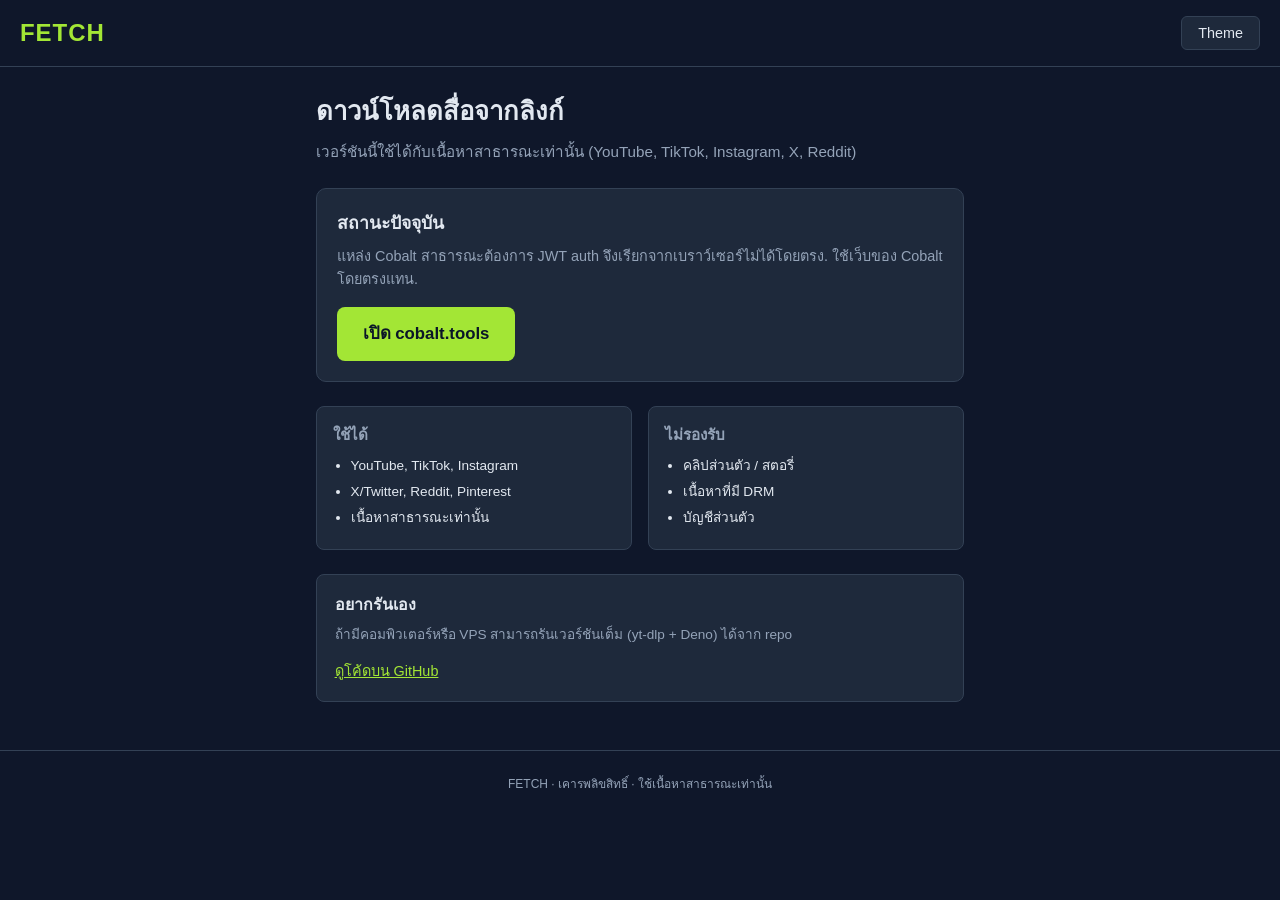
<file: index.html>
<!DOCTYPE html>
<html lang="th">
<head>
<meta charset="UTF-8" />
<meta name="viewport" content="width=device-width, initial-scale=1.0, viewport-fit=cover" />
<title>FETCH — ดาวน์โหลดสื่อ</title>
<link rel="stylesheet" href="styles.css" />
</head>
<body>
<div id="app">
  <header>
    <div class="brand">
      <span class="logo">FETCH</span>
    </div>
    <nav>
      <button id="theme-toggle">Theme</button>
    </nav>
  </header>

  <main>
    <section class="hero">
      <h1>ดาวน์โหลดสื่อจากลิงก์</h1>
      <p class="lead">เวอร์ชันนี้ใช้ได้กับเนื้อหาสาธารณะเท่านั้น (YouTube, TikTok, Instagram, X, Reddit)</p>
    </section>

    <section class="status-card">
      <h2>สถานะปัจจุบัน</h2>
      <p>แหล่ง Cobalt สาธารณะต้องการ JWT auth จึงเรียกจากเบราว์เซอร์ไม่ได้โดยตรง. ใช้เว็บของ Cobalt โดยตรงแทน.</p>
      <a class="primary big" href="https://cobalt.tools" target="_blank" rel="noopener">เปิด cobalt.tools</a>
    </section>

    <section class="info-grid">
      <div class="card">
        <h3>ใช้ได้</h3>
        <ul>
          <li>YouTube, TikTok, Instagram</li>
          <li>X/Twitter, Reddit, Pinterest</li>
          <li>เนื้อหาสาธารณะเท่านั้น</li>
        </ul>
      </div>
      <div class="card">
        <h3>ไม่รองรับ</h3>
        <ul>
          <li>คลิปส่วนตัว / สตอรี่</li>
          <li>เนื้อหาที่มี DRM</li>
          <li>บัญชีส่วนตัว</li>
        </ul>
      </div>
    </section>

    <section class="selfhost">
      <h2>อยากรันเอง</h2>
      <p>ถ้ามีคอมพิวเตอร์หรือ VPS สามารถรันเวอร์ชันเต็ม (yt-dlp + Deno) ได้จาก repo</p>
      <a href="https://github.com/2rit/fetch-downloader" target="_blank" rel="noopener">ดูโค้ดบน GitHub</a>
    </section>
  </main>

  <footer>
    <p>FETCH · เคารพลิขสิทธิ์ · ใช้เนื้อหาสาธารณะเท่านั้น</p>
  </footer>
</div>
<script>
document.getElementById("theme-toggle").onclick = () => {
  const cur = document.documentElement.getAttribute("data-theme") || "dark";
  const next = cur === "light" ? "dark" : "light";
  document.documentElement.setAttribute("data-theme", next);
  localStorage.setItem("fetch-theme", next);
};
const saved = localStorage.getItem("fetch-theme");
if (saved) document.documentElement.setAttribute("data-theme", saved);
</script>
</body>
</html>
</file>
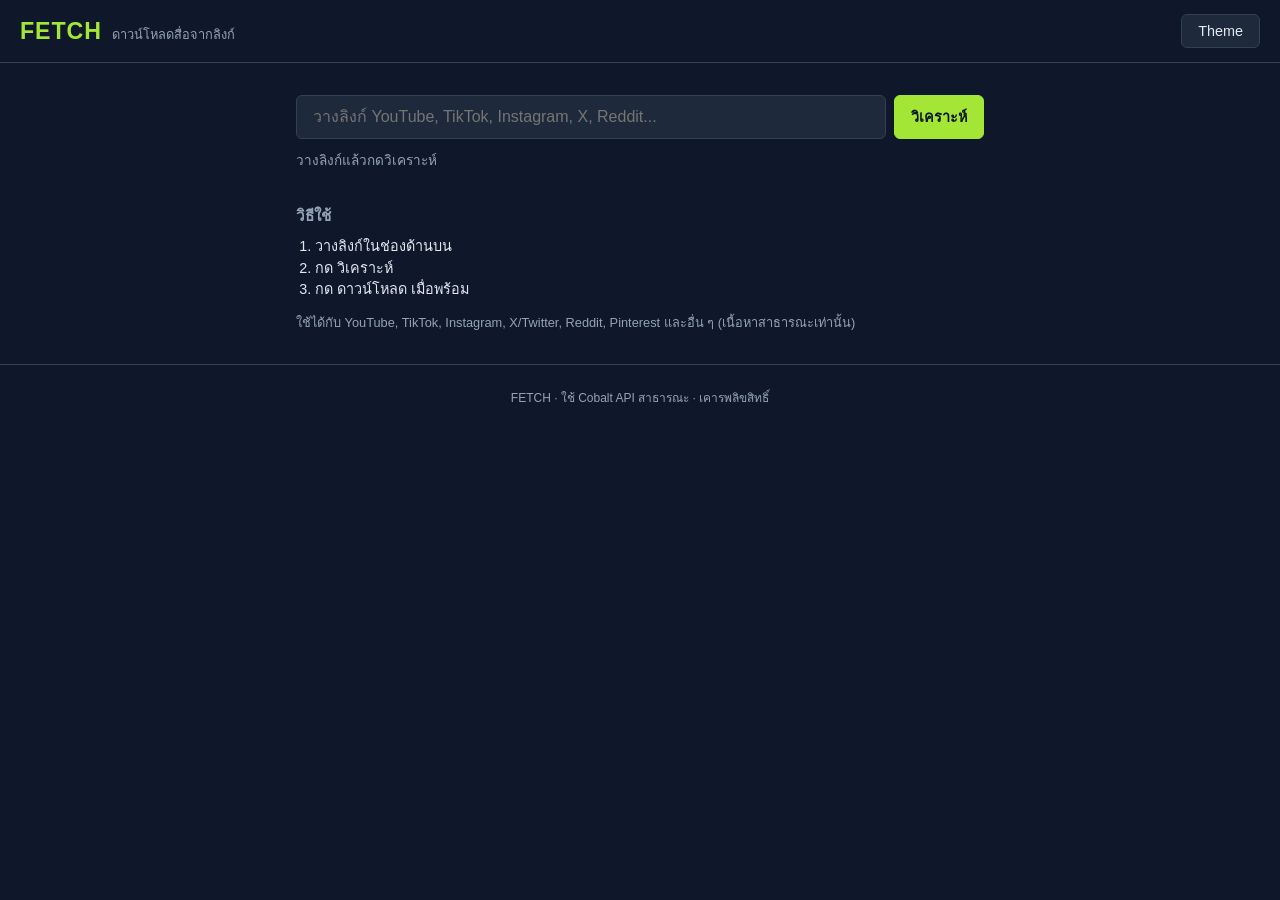
<file: docs/index.html>
<!DOCTYPE html>
<html lang="th">
<head>
<meta charset="UTF-8" />
<meta name="viewport" content="width=device-width, initial-scale=1.0, viewport-fit=cover" />
<title>FETCH — Universal Media Downloader</title>
<link rel="stylesheet" href="styles.css" />
</head>
<body>
<div id="app">
  <header>
    <div class="brand">
      <span class="logo">FETCH</span>
      <span class="tag">ดาวน์โหลดสื่อจากลิงก์</span>
    </div>
    <nav>
      <button id="theme-toggle">Theme</button>
    </nav>
  </header>

  <main>
    <section class="input-section">
      <div class="url-box">
        <input id="url-input" type="url" placeholder="วางลิงก์ YouTube, TikTok, Instagram, X, Reddit..." autocomplete="off" spellcheck="false" />
        <button id="analyze-btn" class="primary">วิเคราะห์</button>
      </div>
      <div id="status" class="status"></div>
    </section>

    <section id="result" class="result hidden">
      <div class="preview">
        <img id="thumb" alt="Preview" />
        <div class="meta">
          <h2 id="title"></h2>
          <p id="engine-info"></p>
        </div>
      </div>
      <div id="formats" class="formats"></div>
      <div class="actions">
        <a id="download-link" class="primary" href="#" target="_blank" rel="noopener">ดาวน์โหลด</a>
      </div>
    </section>

    <section class="info">
      <h3>วิธีใช้</h3>
      <ol>
        <li>วางลิงก์ในช่องด้านบน</li>
        <li>กด วิเคราะห์</li>
        <li>กด ดาวน์โหลด เมื่อพร้อม</li>
      </ol>
      <p class="note">ใช้ได้กับ YouTube, TikTok, Instagram, X/Twitter, Reddit, Pinterest และอื่น ๆ (เนื้อหาสาธารณะเท่านั้น)</p>
    </section>
  </main>

  <footer>
    <p>FETCH · ใช้ Cobalt API สาธารณะ · เคารพลิขสิทธิ์</p>
  </footer>
</div>
<script src="app.js"></script>
</body>
</html>
</file>
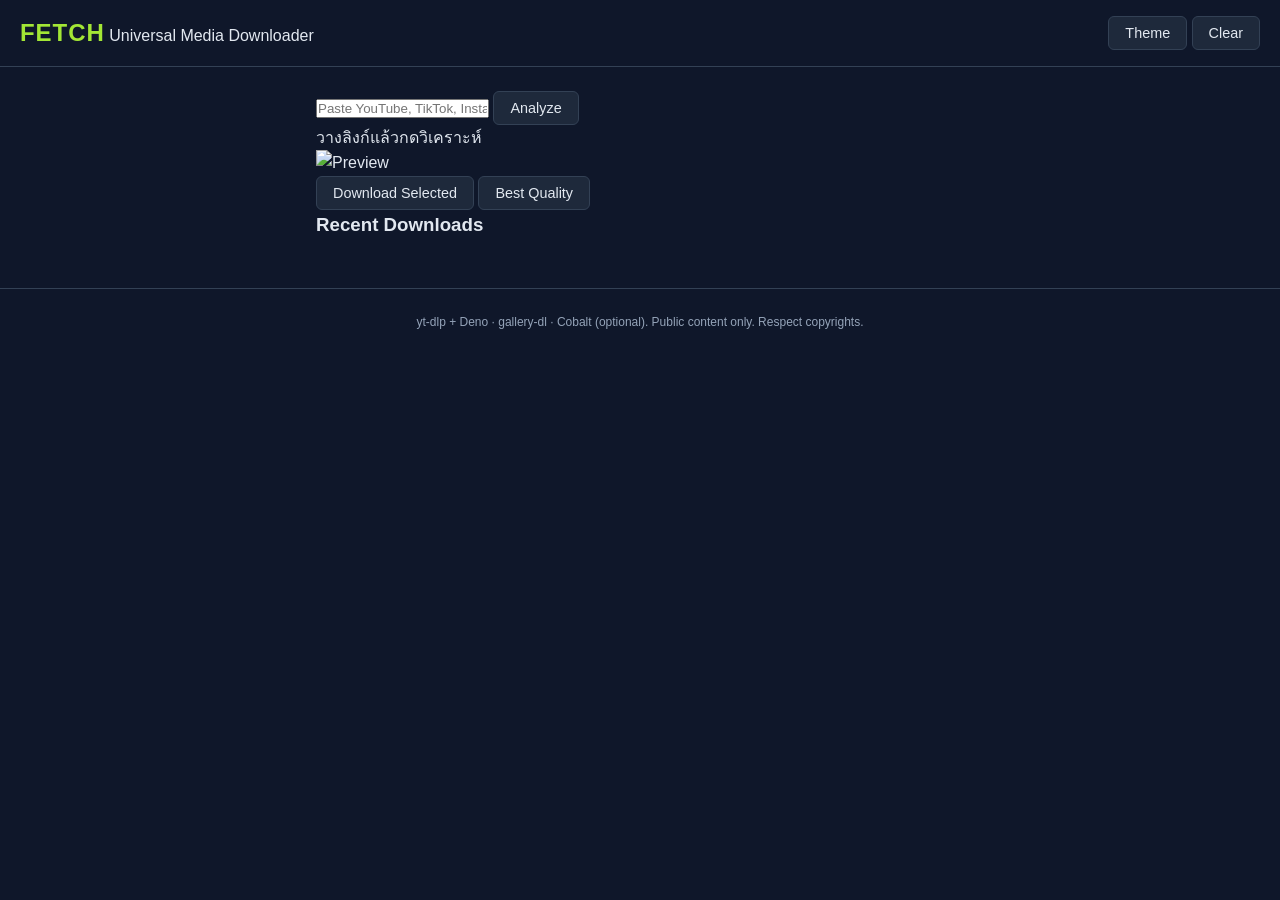
<file: frontend/index.html>
<!DOCTYPE html>
<html lang="en">
<head>
<meta charset="UTF-8" />
<meta name="viewport" content="width=device-width, initial-scale=1.0, viewport-fit=cover" />
<title>FETCH — Universal Media Downloader</title>
<link rel="stylesheet" href="/styles.css" />
</head>
<body>
<div id="app">
  <header>
    <div class="brand">
      <span class="logo">FETCH</span>
      <span class="tag">Universal Media Downloader</span>
    </div>
    <nav>
      <button id="theme-toggle" aria-label="Toggle theme">Theme</button>
      <button id="clear-history" aria-label="Clear history">Clear</button>
    </nav>
  </header>

  <main>
    <section class="input-section">
      <div class="url-box">
        <input id="url-input" type="url" placeholder="Paste YouTube, TikTok, Instagram, Pinterest, X, Reddit…" autocomplete="off" spellcheck="false" />
        <button id="analyze-btn" class="primary">Analyze</button>
      </div>
      <div id="status" class="status"></div>
    </section>

    <section id="result" class="result hidden">
      <div class="preview">
        <img id="thumb" alt="Preview" />
        <div class="meta">
          <h2 id="title"></h2>
          <p id="engine-info"></p>
          <p id="extra-meta"></p>
        </div>
      </div>
      <div id="formats" class="formats"></div>
      <div class="actions">
        <button id="download-btn" class="primary">Download Selected</button>
        <button id="download-best" class="secondary">Best Quality</button>
      </div>
    </section>

    <section class="queue">
      <h3>Recent Downloads</h3>
      <ul id="history"></ul>
    </section>
  </main>

  <footer>
    <p>yt-dlp + Deno · gallery-dl · Cobalt (optional). Public content only. Respect copyrights.</p>
  </footer>
</div>
<script src="/app.js"></script>
</body>
</html>
</file>
<file: styles.css>
:root {
  --lime: #a3e635;
  --bg: #0f172a;
  --surface: #1e293b;
  --text: #e2e8f0;
  --border: #334155;
  --muted: #94a3b8;
}
[data-theme="light"] {
  --bg: #f8fafc;
  --surface: #ffffff;
  --text: #0f172a;
  --border: #e2e8f0;
  --muted: #64748b;
}
* { box-sizing: border-box; margin: 0; padding: 0; }
body {
  font-family: -apple-system, BlinkMacSystemFont, "Segoe UI", Roboto, sans-serif;
  background: var(--bg);
  color: var(--text);
  min-height: 100vh;
  line-height: 1.6;
}
header {
  display: flex;
  justify-content: space-between;
  align-items: center;
  padding: 0.85rem 1.25rem;
  border-bottom: 1px solid var(--border);
}
.logo { font-weight: 700; font-size: 1.5rem; color: var(--lime); letter-spacing: 0.04em; }
button {
  background: var(--surface);
  color: var(--text);
  border: 1px solid var(--border);
  padding: 0.5rem 1rem;
  border-radius: 6px;
  cursor: pointer;
  font-size: 0.9rem;
}
main { max-width: 680px; margin: 0 auto; padding: 1.5rem 1rem 3rem; }
.hero { margin-bottom: 1.5rem; }
.hero h1 { font-size: 1.6rem; font-weight: 700; margin-bottom: 0.5rem; }
.lead { color: var(--muted); font-size: 0.95rem; }
.status-card {
  background: var(--surface);
  border: 1px solid var(--border);
  border-radius: 10px;
  padding: 1.25rem;
  margin-bottom: 1.5rem;
}
.status-card h2 { font-size: 1.1rem; margin-bottom: 0.5rem; }
.status-card p { color: var(--muted); font-size: 0.9rem; margin-bottom: 1rem; }
a.primary {
  display: inline-block;
  background: var(--lime);
  color: #0a1628;
  font-weight: 600;
  padding: 0.7rem 1.4rem;
  border-radius: 8px;
  text-decoration: none;
  font-size: 1rem;
}
a.primary.big { font-size: 1.05rem; padding: 0.85rem 1.6rem; }
a.primary:hover { opacity: 0.9; }
.info-grid {
  display: grid;
  grid-template-columns: 1fr 1fr;
  gap: 1rem;
  margin-bottom: 1.5rem;
}
.card {
  background: var(--surface);
  border: 1px solid var(--border);
  border-radius: 8px;
  padding: 1rem;
}
.card h3 { font-size: 0.95rem; margin-bottom: 0.5rem; color: var(--muted); }
.card ul { padding-left: 1.1rem; font-size: 0.85rem; }
.card li { margin: 0.25rem 0; }
.selfhost {
  background: var(--surface);
  border: 1px solid var(--border);
  border-radius: 8px;
  padding: 1.1rem;
}
.selfhost h2 { font-size: 1rem; margin-bottom: 0.4rem; }
.selfhost p { font-size: 0.85rem; color: var(--muted); margin-bottom: 0.75rem; }
.selfhost a { color: var(--lime); font-size: 0.9rem; }
footer {
  text-align: center;
  padding: 1.5rem;
  font-size: 0.75rem;
  color: var(--muted);
  border-top: 1px solid var(--border);
}
@media (max-width: 600px) {
  .info-grid { grid-template-columns: 1fr; }
  .hero h1 { font-size: 1.4rem; }
}
</file>
<file: docs/styles.css>
:root {
  --navy: #0a1628;
  --silver: #c0c7d1;
  --rose: #b76e79;
  --lime: #a3e635;
  --bg: #0f172a;
  --surface: #1e293b;
  --text: #e2e8f0;
  --border: #334155;
  --muted: #94a3b8;
}
[data-theme="light"] {
  --bg: #f8fafc;
  --surface: #ffffff;
  --text: #0f172a;
  --border: #e2e8f0;
  --navy: #1e293b;
  --muted: #64748b;
}
* { box-sizing: border-box; margin: 0; padding: 0; }
body {
  font-family: -apple-system, BlinkMacSystemFont, "Segoe UI", Roboto, sans-serif;
  background: var(--bg);
  color: var(--text);
  min-height: 100vh;
  line-height: 1.5;
}
header {
  display: flex;
  justify-content: space-between;
  align-items: center;
  padding: 0.85rem 1.25rem;
  border-bottom: 1px solid var(--border);
  position: sticky;
  top: 0;
  background: var(--bg);
  z-index: 10;
}
.brand { display: flex; align-items: baseline; gap: 0.6rem; }
.logo { font-weight: 700; font-size: 1.45rem; letter-spacing: 0.04em; color: var(--lime); }
.tag { font-size: 0.8rem; color: var(--muted); }
button, a.primary {
  background: var(--surface);
  color: var(--text);
  border: 1px solid var(--border);
  padding: 0.5rem 1rem;
  border-radius: 6px;
  cursor: pointer;
  font-size: 0.9rem;
  text-decoration: none;
  display: inline-block;
}
button.primary, a.primary {
  background: var(--lime);
  color: var(--navy);
  border-color: var(--lime);
  font-weight: 600;
}
.input-section { max-width: 720px; margin: 2rem auto; padding: 0 1rem; }
.url-box { display: flex; gap: 0.5rem; }
#url-input {
  flex: 1;
  padding: 0.75rem 1rem;
  background: var(--surface);
  border: 1px solid var(--border);
  border-radius: 6px;
  color: var(--text);
  font-size: 1rem;
}
.status { margin-top: 0.75rem; min-height: 1.4rem; font-size: 0.85rem; color: var(--muted); }
.result {
  max-width: 720px;
  margin: 1.5rem auto;
  padding: 1.25rem;
  background: var(--surface);
  border: 1px solid var(--border);
  border-radius: 8px;
}
.preview { display: flex; gap: 1rem; margin-bottom: 1rem; }
#thumb { width: 160px; height: 90px; object-fit: cover; border-radius: 4px; background: #000; }
.meta h2 { font-size: 1.1rem; font-weight: 600; margin-bottom: 0.3rem; }
.meta p { font-size: 0.85rem; color: var(--muted); }
.formats { display: flex; flex-wrap: wrap; gap: 0.4rem; margin: 1rem 0; }
.format-item {
  padding: 0.35rem 0.7rem;
  border: 1px solid var(--border);
  border-radius: 4px;
  font-size: 0.8rem;
}
.info { max-width: 720px; margin: 2rem auto; padding: 0 1rem; }
.info h3 { font-size: 0.95rem; margin-bottom: 0.5rem; color: var(--muted); }
.info ol { padding-left: 1.2rem; font-size: 0.9rem; }
.info .note { margin-top: 0.75rem; font-size: 0.8rem; color: var(--muted); }
.hidden { display: none; }
footer { text-align: center; padding: 1.5rem; font-size: 0.75rem; color: var(--muted); border-top: 1px solid var(--border); margin-top: 2rem; }
@media (max-width: 640px) {
  .url-box { flex-direction: column; }
  .preview { flex-direction: column; }
  #thumb { width: 100%; height: auto; }
  .tag { display: none; }
}
</file>
